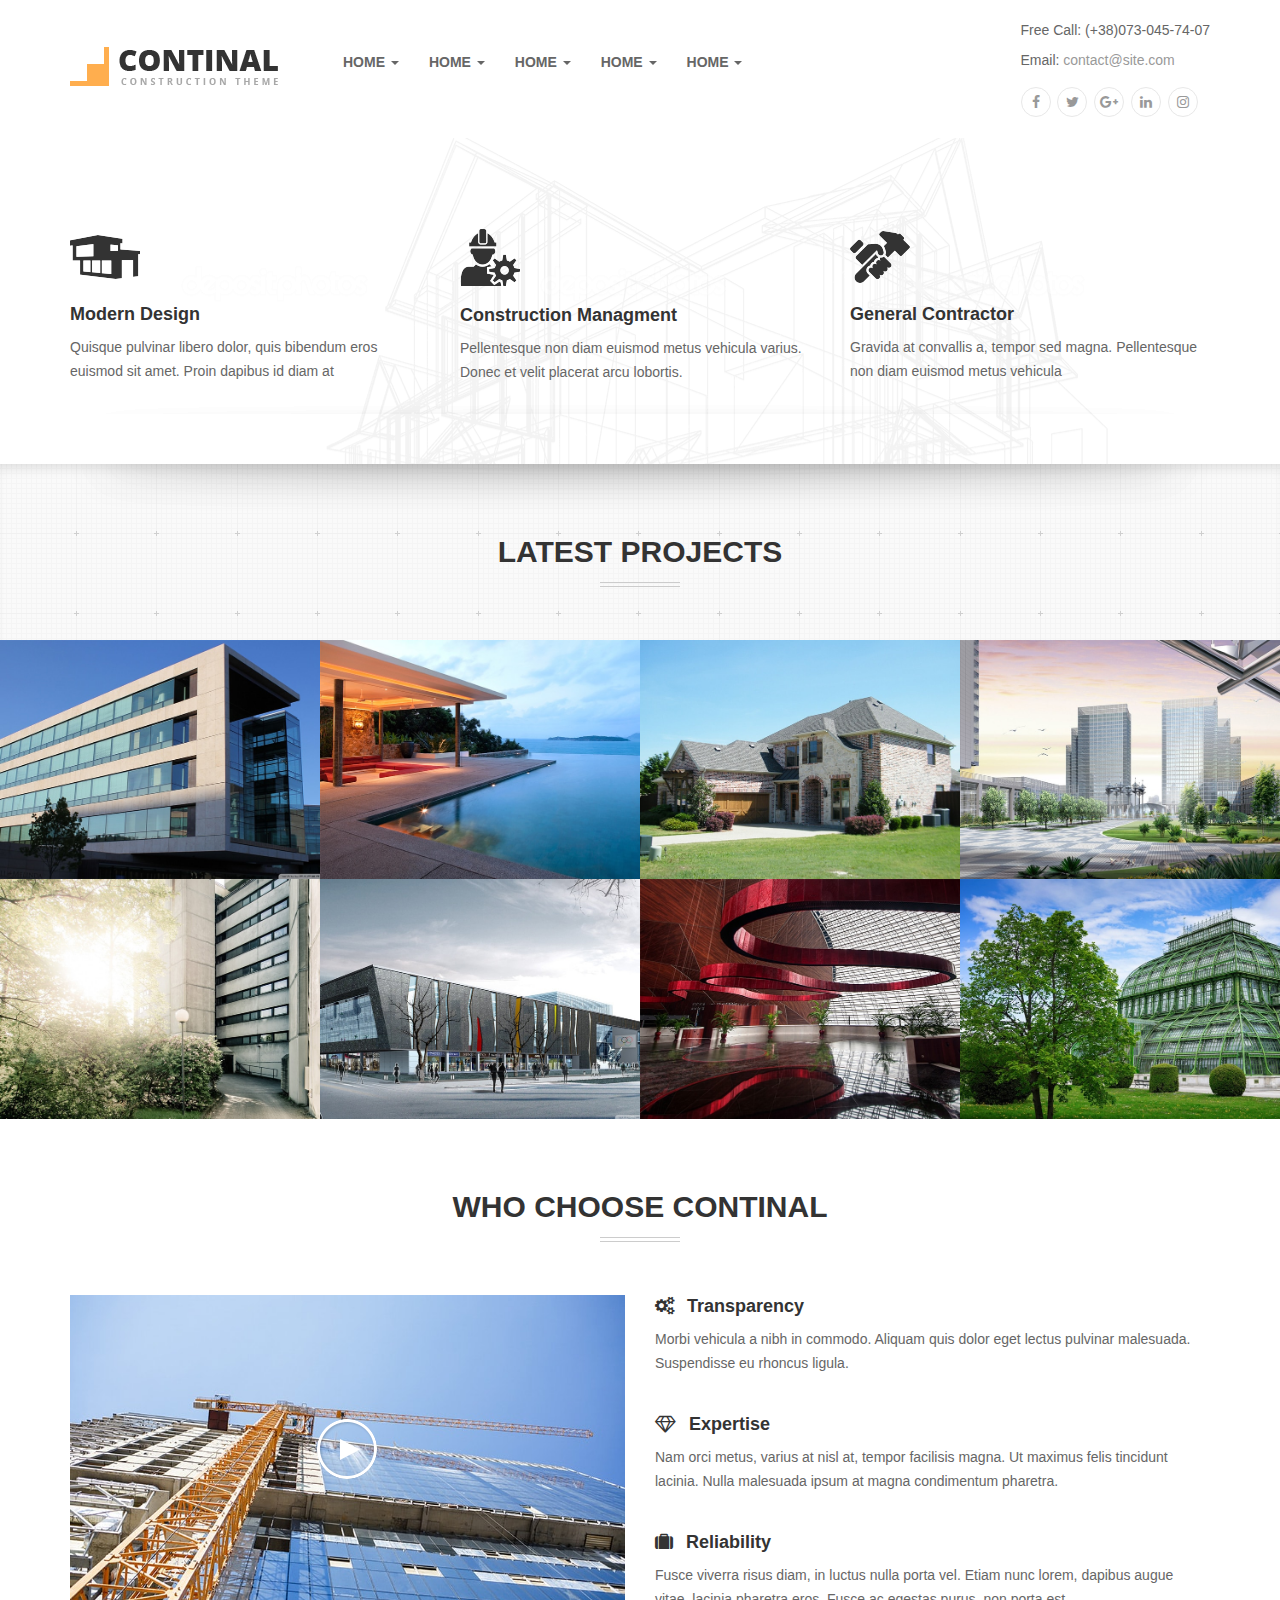
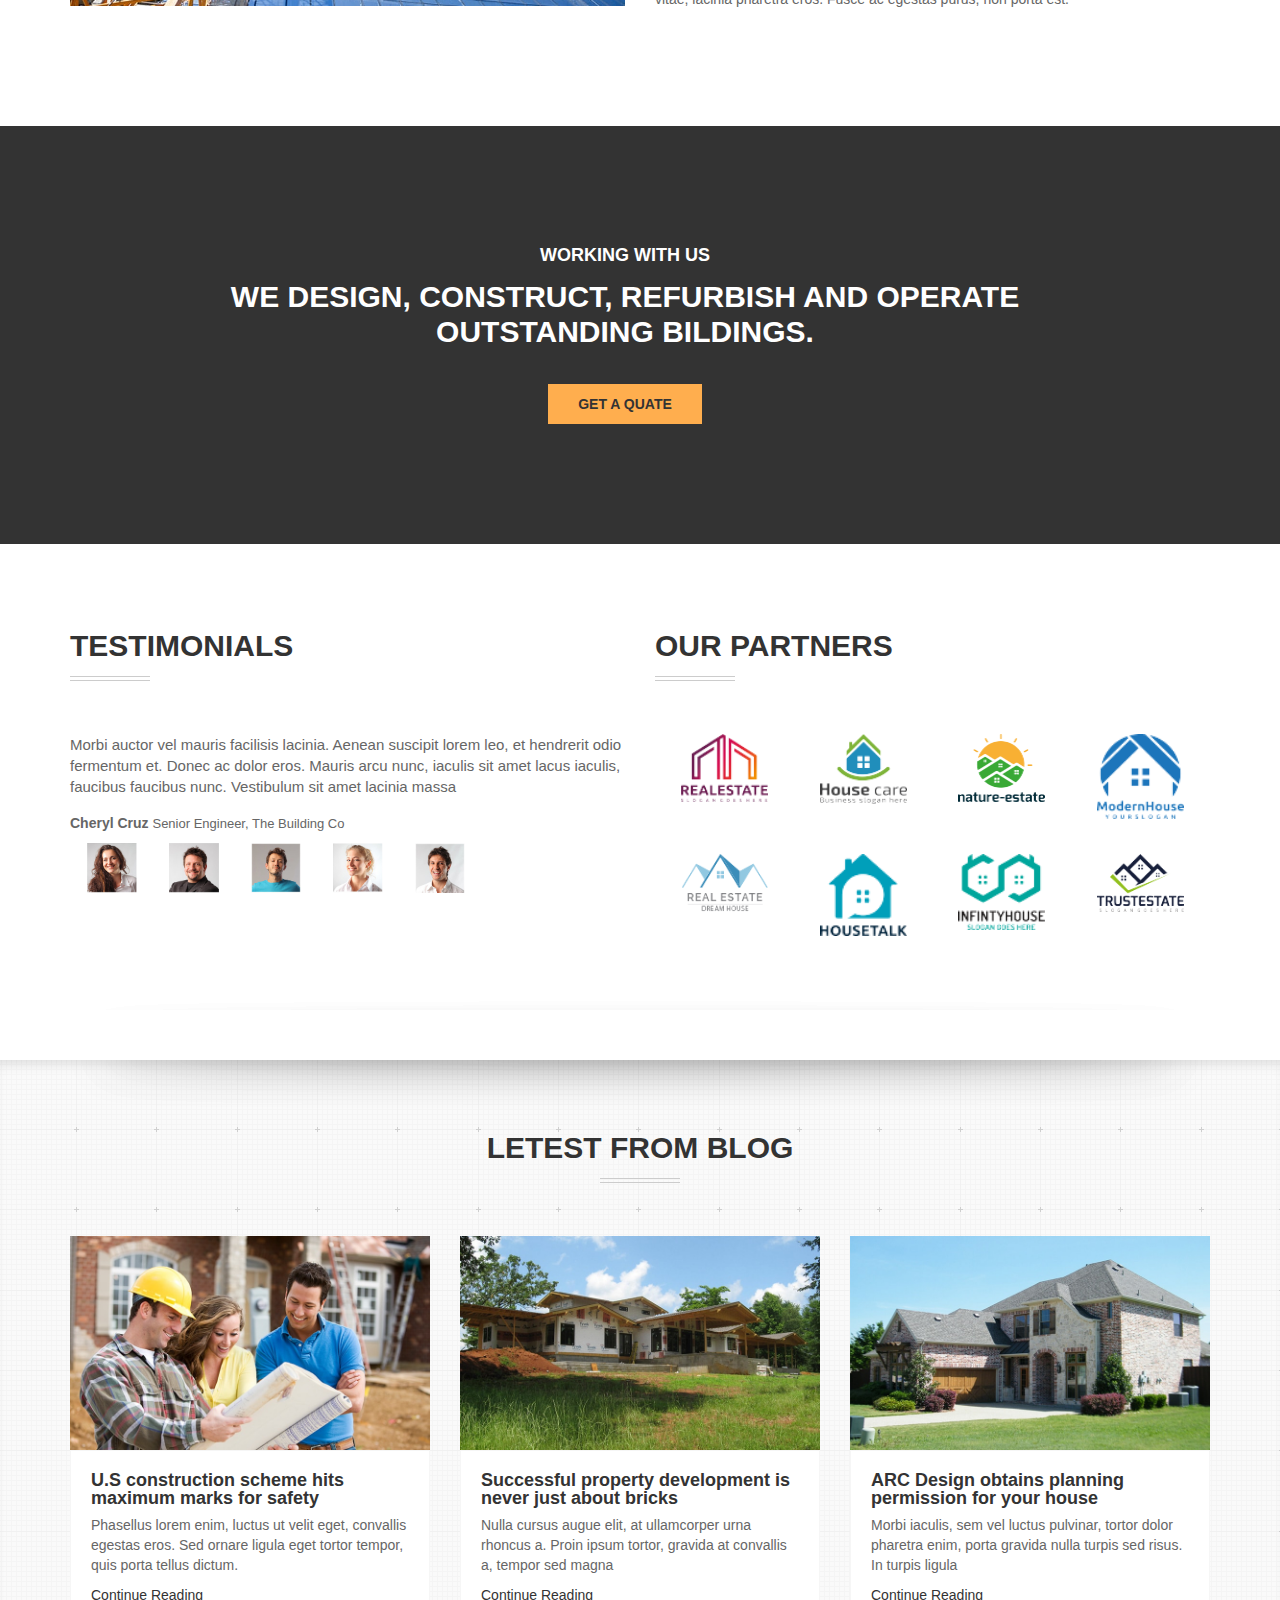
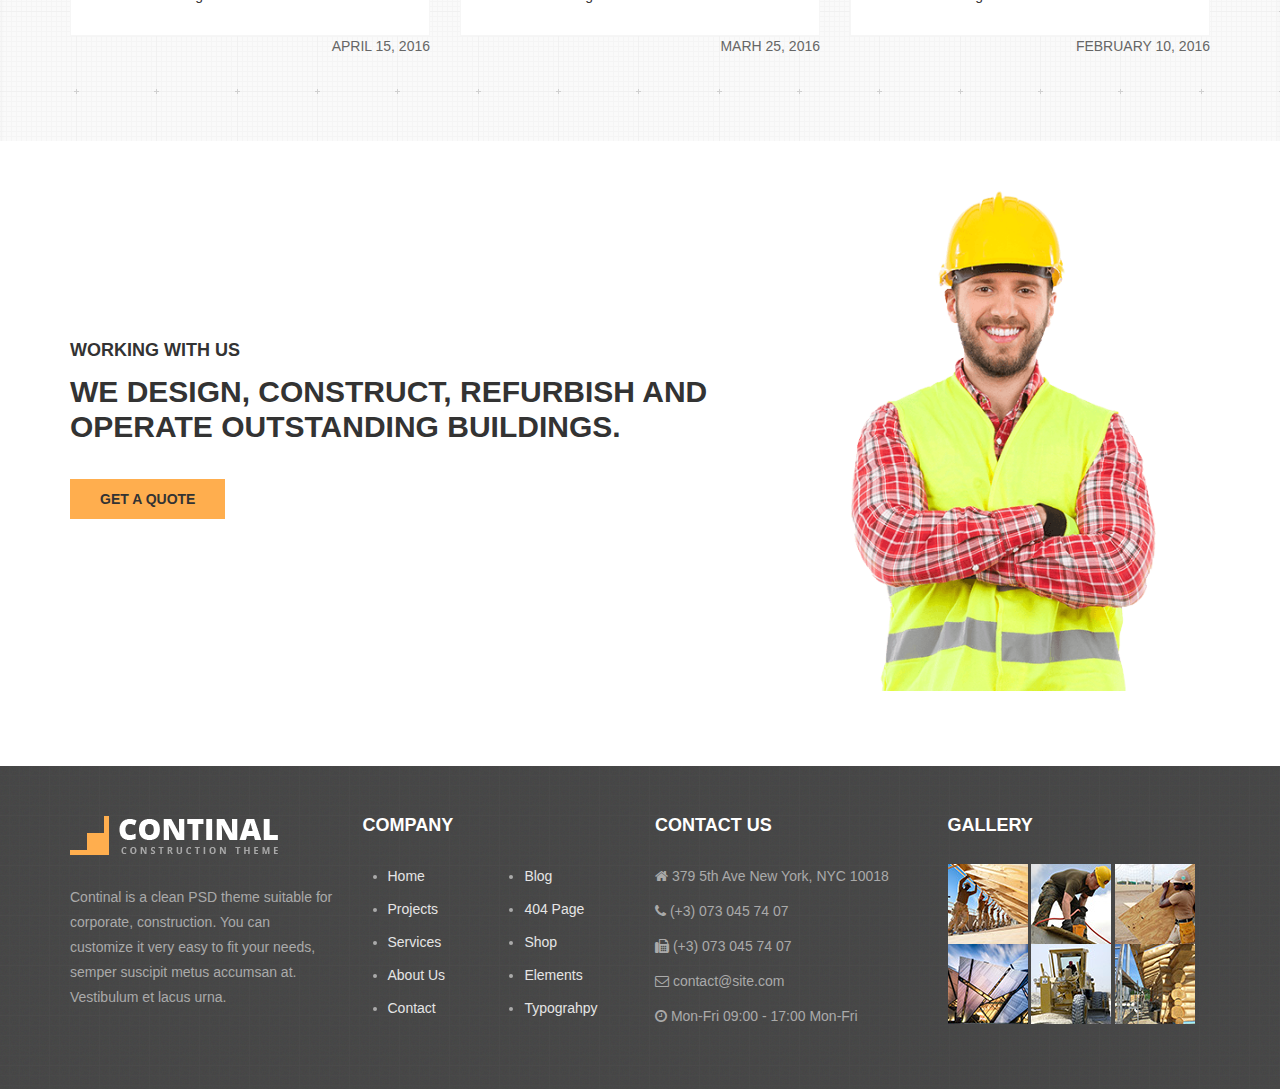
<file: index.html>
<!DOCTYPE html>
<html>
<head>
	<meta charset="utf-8">
	<meta http-equiv="X-UA-Compatible" content="IE=edge">
	<meta name="viewport" content="width=device-width, initial-scale=1">
	<title>continal</title>
	<link href="css/bootstrap.min.css" rel="stylesheet">
	<link href="css/main.css" rel="stylesheet">
	<link rel="stylesheet" href="https://cdnjs.cloudflare.com/ajax/libs/font-awesome/4.7.0/css/font-awesome.min.css">

</head>
<body class="homepage">
<header class="static">
	<div class="container">
	  <div class="logo">
		<a href="#"><img src="img/logo.png" alt=""></a>
	  </div>
	  		<div class="top-info">
				<p><span>Free Call:</span> (+38)073-045-74-07</p>
				<p class="e-mail"><span>Email:</span> <a href="#">contact@site.com</a></p>
				<div class="socials">
					<a href="#"><i class="fa fa-facebook"></i></a>
					<a href="#"><i class="fa fa-twitter"></i></a>
					<a href="#"><i class="fa fa-google-plus"></i></a>
					<a href="#"><i class="fa fa-linkedin"></i></a>
					<a href="#"><i class="fa fa-instagram"></i></a>
				</div>
			</div>
		 	<nav class="navbar" data-spy="affix" data-offset-top="197">
		      <div class="navbar-header">
		        <button type="button" class="navbar-toggle collapsed" data-toggle="collapse" data-target="#bs-example-navbar-collapse-1" aria-expanded="false">
		          <span class="sr-only">Toggle navigation</span>
		          <span class="icon-bar"></span>
		          <span class="icon-bar"></span>
		          <span class="icon-bar"></span>
		        </button>
		        
		      </div>
		      <div class="collapse navbar-collapse" id="bs-example-navbar-collapse-1">
		        <ul class="nav navbar-nav">
		          <li class="dropdown">
		            <a href="#" class="dropdown-toggle" data-toggle="dropdown" role="button" aria-haspopup="true" aria-expanded="false">HOME <span class="caret"></span></a>
		            <ul class="dropdown-menu">
		              <li><a href="#">Action</a></li>
		              <li><a href="#">Another action</a></li>
		              <li><a href="#">Something else here</a></li>
		              <li><a href="#">Separated link</a></li>
		              <li><a href="#">One more separated link</a></li>
		            </ul>
		          </li>
		          <li class="dropdown">
		            <a href="#" class="dropdown-toggle" data-toggle="dropdown" role="button" aria-haspopup="true" aria-expanded="false">HOME <span class="caret"></span></a>
		            <ul class="dropdown-menu">
		              <li><a href="#">Action</a></li>
		              <li><a href="#">Another action</a></li>
		              <li><a href="#">Something else here</a></li>
		              <li><a href="#">Separated link</a></li>
		              <li><a href="#">One more separated link</a></li>
		            </ul>
		          </li>
		          <li class="dropdown">
		            <a href="#" class="dropdown-toggle" data-toggle="dropdown" role="button" aria-haspopup="true" aria-expanded="false">HOME <span class="caret"></span></a>
		            <ul class="dropdown-menu">
		              <li><a href="#">Action</a></li>
		              <li><a href="#">Another action</a></li>
		              <li><a href="#">Something else here</a></li>
		              <li><a href="#">Separated link</a></li>
		              <li><a href="#">One more separated link</a></li>
		            </ul>
		          </li>
		          <li class="dropdown">
		            <a href="#" class="dropdown-toggle" data-toggle="dropdown" role="button" aria-haspopup="true" aria-expanded="false">HOME <span class="caret"></span></a>
		            <ul class="dropdown-menu">
		              <li><a href="#">Action</a></li>
		              <li><a href="#">Another action</a></li>
		              <li><a href="#">Something else here</a></li>
		              <li><a href="#">Separated link</a></li>
		              <li><a href="#">One more separated link</a></li>
		            </ul>
		          </li>
		          <li class="dropdown">
		            <a href="#" class="dropdown-toggle" data-toggle="dropdown" role="button" aria-haspopup="true" aria-expanded="false">HOME <span class="caret"></span></a>
		            <ul class="dropdown-menu">
		              <li><a href="#">Action</a></li>
		              <li><a href="#">Another action</a></li>
		              <li><a href="#">Something else here</a></li>
		              <li><a href="#">Separated link</a></li>
		              <li><a href="#">One more separated link</a></li>
		            </ul>
		          </li>
		        </ul>
		      </div>
		    </nav>
		</div>
    </div>
</header>

<div class="parallax parallax-hourse">
	<div class="container">
		<div class="row">

			<div class="col-xs-12 col-sm-4 ">
				<div class="features">
					<div class="top-img"><img src="img/features1.png" alt=""></div>
					<h4>Modern Design</h4>
					<p>Quisque pulvinar libero dolor, quis bibendum eros euismod sit amet. Proin dapibus id diam at</p>
				</div>
			</div>

			<div class="col-sm-4">
				<div class="features">
					<div class="top-img"><img src="img/features2.png" alt=""></div>
					<h4>Construction Managment</h4>
					<p>Pellentesque non diam euismod metus vehicula varius. Donec et velit placerat arcu lobortis.</p>
				</div>
			</div>

			<div class="col-sm-4">
				<div class="features">
					<div class="top-img"><img src="img/features3.png" alt=""></div>
					<h4>General Contractor</h4>
					<p>Gravida at convallis a, tempor sed magna. Pellentesque non diam euismod metus vehicula</p>
				</div>
			</div>

		</div>
	</div>
</div>
<section class="shadow-section">
	<div class="container">
		<div class="box-shadow"></div>
	</div>
</section>
<section class="gallery features-about">
	<div class="container-fluid">
	    <div class="row">
	    	<div class="text-center col-md-12">
				<h2>LATEST PROJECTS</h2>
			</div>	
	    </div>
		<div class="row">
			<div class="item col-xs-12 col-sm-4 col-md-3 ">
				<div class="image-project">
					<img src="img/project1.jpg" alt="">
					<a href="#" class="overlay"></a>
					<div class="content-bottom">
						<div class="inner">
							<h4><a href="">Dimen Center</a></h4>
							<div class="cat-name"><a href="#">Office</a>, <a href="#">Education</a></div>
						</div>
					</div>
				</div>
			</div>	
			<div class="item col-xs-12 col-sm-4 col-md-3">
				<div class="image-project">
					<img src="img/project2.jpg" alt="">
					<a href="#" class="overlay"></a>
					<div class="content-bottom">
						<div class="inner">
							<h4><a href="">Dimen Center</a></h4>
							<div class="cat-name"><a href="#">Office</a>, <a href="#">Education</a></div>
						</div>
					</div>
				</div>
			</div>			
			<div class="item col-xs-12 col-sm-4 col-md-3">
				<div class="image-project">
					<img src="img/project3.jpg" alt="">
					<a href="#" class="overlay"></a>
					<div class="content-bottom">
						<div class="inner">
							<h4><a href="">Dimen Center</a></h4>
							<div class="cat-name"><a href="#">Office</a>, <a href="#">Education</a></div>
						</div>
					</div>
				</div>
			</div>			
			<div class="item col-xs-12 col-sm-4 col-md-3">
				<div class="image-project">
					<img src="img/project4.jpg" alt="">
					<a href="#" class="overlay"></a>
					<div class="content-bottom">
						<div class="inner">
							<h4><a href="">Dimen Center</a></h4>
							<div class="cat-name"><a href="#">Office</a>, <a href="#">Education</a></div>
						</div>
					</div>
				</div>
			</div>
				<div class="item col-xs-12 col-sm-4 col-md-3 ">
				<div class="image-project">
					<img src="img/project5.jpg" alt="">
					<a href="#" class="overlay"></a>
					<div class="content-bottom">
						<div class="inner">
							<h4><a href="">Dimen Center</a></h4>
							<div class="cat-name"><a href="#">Office</a>, <a href="#">Education</a></div>
						</div>
					</div>
				</div>
			</div>	
			<div class="item col-xs-12 col-sm-4 col-md-3">
				<div class="image-project">
					<img src="img/project6.jpg" alt="">
					<a href="#" class="overlay"></a>
					<div class="content-bottom">
						<div class="inner">
							<h4><a href="">Dimen Center</a></h4>
							<div class="cat-name"><a href="#">Office</a>, <a href="#">Education</a></div>
						</div>
					</div>
				</div>
			</div>			
			<div class="item col-xs-12 col-sm-4 col-md-3">
				<div class="image-project">
					<img src="img/project7.jpg" alt="">
					<a href="#" class="overlay"></a>
					<div class="content-bottom">
						<div class="inner">
							<h4><a href="">Dimen Center</a></h4>
							<div class="cat-name"><a href="#">Office</a>, <a href="#">Education</a></div>
						</div>
					</div>
				</div>
			</div>			
			<div class="item col-xs-12 col-sm-4 col-md-3">
				<div class="image-project">
					<img src="img/project8.jpg" alt="">
					<a href="#" class="overlay"></a>
					<div class="content-bottom">
						<div class="inner">
							<h4><a href="">Dimen Center</a></h4>
							<div class="cat-name"><a href="#">Office</a>, <a href="#">Education</a></div>
						</div>
					</div>
				</div>
			</div>								
		</div>
    </div>		
</section>
<section class="why-choose">
	<div class="container">
	  <div class="row">
    	<div class="text-center col-md-12">
			<h2>WHO CHOOSE CONTINAL</h2>
		</div>	
   	  </div>
   	  <div class="row">
   	  	<div class="col-md-6">
   	  		<figure class="video">
   	  			<a href="">
   	  				<img src="img/video.jpg" alt="">
   	  				<img class="btn-play" src="img/video-play.png" alt="">
   	  			</a>
   	  		</figure>
   	  	</div>
   	  	<div class="col-md-6">
			<div class="features box4">
				<h4><i class="fa fa-cogs"></i>Transparency</h4>
			    <p>Morbi vehicula a nibh in commodo. Aliquam quis dolor eget lectus pulvinar malesuada. Suspendisse eu rhoncus ligula. </p>
			</div>
			<div class="features box4">
				<h4><span><i class="fa fa-diamond"></i>Expertise</span></h4>
				<p>Nam orci metus, varius at nisl at, tempor facilisis magna. Ut maximus felis tincidunt lacinia. Nulla malesuada ipsum at magna condimentum pharetra.</p>
			</div>
			<div class="features box4">
		     	<h4><span><i class="fa fa-suitcase"></i>Reliability</span></h4>
				<p>Fusce viverra risus diam, in luctus nulla porta vel. Etiam nunc lorem, dapibus augue vitae, lacinia pharetra eros. Fusce ac egestas purus, non porta est.</p>
			</div>
		</div>
   	  </div>

	</div>
</section>
<section class="parallax-action">
	<div class="overlay"></div>
	<div class="container">
		<div class="row col-md-12">
			<div class="get-action">
				<h4>WORKING WITH US</h4>
				<P>WE DESIGN, CONSTRUCT, REFURBISH AND OPERATE<br>OUTSTANDING BILDINGS. </P>
				<div>
					<a class="ot-btn btn-color btn-small" href="#">Get a Quate</a>
				</div>
			</div>
		</div>
	</div>
</section>
<section class="testi-partner">
	<dir class="container">
		<div class="row">
			<div class="col-md-6">
				<h2 class="left after">TESTIMONIALS</h2>
        <div id="exTab3">	
			<div class="tab-content clearfix">
			    <div class="tab-pane active" id="1b">
         		 <p>Morbi auctor vel mauris facilisis lacinia. Aenean suscipit lorem leo, et hendrerit odio fermentum et. Donec ac dolor eros. Mauris arcu nunc, iaculis sit amet lacus iaculis, faucibus faucibus nunc. Vestibulum sit amet lacinia massa<p>
		          	<div class="info">
					<strong>Cheryl Cruz</strong>
					<span>Senior Engineer, The Building Co</span>
					</div>
				</div>
				<div class="tab-pane" id="2b">
          			<p>Aenean suscipit lorem leo, et hendrerit odio fermentum et. Vestibulum sit amet lacinia massa. Donec ac dolor eros. Mauris arcu nunc, iaculis sit amet lacus iaculis, faucibus faucibus nunc.</p>
          			<div class="info">
					<strong>Cheryl Cruz</strong>
					<span>Senior Engineer, The Building Co</span>
					</div>
				</div>
        		<div class="tab-pane" id="3b">
                   <p>Nulla eleifend, sapien eget porttitor maximus, nisl ante convallis dolor, nec consequat felis ex a ex. Etiam vestibulum enim euismod dui vestibulum, vitae fringilla nibh consectetur. Integer at volutpat augue.</p>
          			<div class="info">
					<strong>Cheryl Cruz</strong>
					<span>Senior Engineer, The Building Co</span>
					</div>
				</div>
         		 <div class="tab-pane" id="4b">
                    <p>In hac habitasse platea dictumst. Mauris orci lectus, pretium sed vehicula at, aliquet quis tellus. Quisque justo odio, elementum in lobortis nec, accumsan et nisi. Donec mattis ex aliquam enim congue aliquet. </p>
          			<div class="info">
					<strong>Cheryl Cruz</strong>
					<span>Senior Engineer, The Building Co</span>
					</div>
				</div>
				<div class="tab-pane" id="5b">
                    <p>Sed nec velit interdum, tempor nunc ac, consequat risus. Nunc massa augue, fermentum in dapibus in, mattis non orci. Donec consequat ac eros non elementum. Mauris condimentum imperdiet blandit. Vestibulum sit amet lacinia massa</p>
          			<div class="info">
					<strong>Cheryl Cruz</strong>
					<span>Senior Engineer, The Building Co</span>
					</div>
			    </div>
		    </div>
				<ul class="nav spec nav-pills">
				<li class="active">
				<li><a  a href="#1b" data-toggle="tab"><img src="img/testi1.jpg" alt=""></a>
				</li>
				<li><a href="#2b" data-toggle="tab"><img src="img/testi2.jpg" alt=""></a>
				</li>
				<li><a href="#3b" data-toggle="tab"><img src="img/testi3.jpg" alt=""></a>
				</li>
				<li><a href="#4b" data-toggle="tab"><img src="img/testi4.jpg" alt=""></a>
				</li>
				<li><a href="#5b" data-toggle="tab"><img src="img/testi5.jpg" alt=""></a>
				</li>
                </li>
                </ul> 

				</div>

				</div>
			<div class="col-md-6">
				<h2 class="left after">OUR PARTNERS</h2>
				<div class="list-logo">
					<div class="item-logo col-md-3 col-sm-3 col-xs-6">
						<a href="#"><img src="img/client1.png" alt=""></a>
					</div>
					<div class="item-logo col-md-3 col-sm-3 col-xs-6">
						<a href="#"><img src="img/client2.png" alt=""></a>
					</div>
					<div class="item-logo col-md-3 col-sm-3 col-xs-6">
						<a href="#"><img src="img/client3.png" alt=""></a>
					</div>
					<div class="item-logo col-md-3 col-sm-3 col-xs-6">
						<a href="#"><img src="img/client4.png" alt=""></a>
					</div>
					<div class="item-logo col-md-3 col-sm-3 col-xs-6">
						<a href="#"><img src="img/client5.png" alt=""></a>
					</div>
					<div class="item-logo col-md-3 col-sm-3 col-xs-6">
						<a href="#"><img src="img/client6.png" alt=""></a>
					</div>
					<div class="item-logo col-md-3 col-sm-3 col-xs-6">
						<a href="#"><img src="img/client7.png" alt=""></a>
					</div>
					<div class="item-logo col-md-3 col-sm-3 col-xs-6">
						<a href="#"><img src="img/client8.png" alt=""></a>
					</div>			
				</div>
			</div>
		</div>
	</div>
</section>
<section class="shadow-section">
	<div class="container">
		<div class="box-shadow"></div>
	</div>
</section>
<section class="latest-blog features-about">
	<div class="container">
		 <div class="row">
	    	<div class="text-center col-md-12">
				<h2>LETEST FROM BLOG</h2>
			</div>	
	   	 </div>
	   	 <div class="row">
			<div class="item-post col-md-4">
				<a href=""><img src="img/blog-home1.jpg" alt=""></a>
			  <div class="desc">
				<h4><a href="blog-post.html">U.S construction scheme hits maximum marks for safety</a></h4>
				<p>Phasellus lorem enim, luctus ut velit eget, convallis egestas eros. Sed ornare ligula eget tortor tempor, quis porta tellus dictum.</p>
				<p><a href="blog-post.html" class="more-link">Continue Reading</a></p>
			  </div>
				<p class="date-post">APRIL 15, 2016</p>
			</div>
			<div class="item-post col-md-4">
				<a href=""><img src="img/blog-home2.jpg" alt=""></a>
			  <div class="desc">
				<h4><a href="blog-post.html">Successful property development is never just about bricks</a></h4>
				<p>Nulla cursus augue elit, at ullamcorper urna rhoncus a. Proin ipsum tortor, gravida at convallis a, tempor sed magna</p>
				<p><a href="blog-post.html" class="more-link">Continue Reading</a></p>
			  </div>
				<p class="date-post">MARH 25, 2016</p>
			</div>	
			<div class="item-post col-md-4">
				<a href=""><img src="img/blog-home3.jpg" alt=""></a>
			  <div class="desc">
				<h4><a href="blog-post.html">ARC Design obtains planning permission for your house</a></h4>
				<p>Morbi iaculis, sem vel luctus pulvinar, tortor dolor pharetra enim, porta gravida nulla turpis sed risus. In turpis ligula</p>
				<p><a href="blog-post.html" class="more-link">Continue Reading</a></p>
			  </div>
				<p class="date-post">FEBRUARY 10, 2016</p>
			</div>				
	   	 </div>
	</div>
</section>
<section class="action-image">
	<div class="container">
		<div class="row">
			<div class="col-md-8">
				<div class="get-action dark">
					<h4>WORKING WITH US</h4>
					<p>WE DESIGN, CONSTRUCT, REFURBISH AND OPERATE OUTSTANDING BUILDINGS.</p>
					<div><a href="#" class="ot-btn btn-color btn-small">Get a Quote</a></div>
				</div>
			</div>
			<div class="col-md-4">
				<div class="image-right">
					<img src="img/man.png" alt="">
				</div>
			</div>
		</div>
	</div>
</section>
<footer>
	<div class="widget-footer">
		<div class="container">
			<div class="row">
				<div class="col-md-3 col-sm-6">
					<div class="widget">
						<h4>
							<img src="img/logo-footer.png" alt="">
						</h4>
						<p>Continal is a clean PSD theme suitable for corporate, construction. You can customize it very easy to fit your needs, semper suscipit metus accumsan at. Vestibulum et lacus urna. </p>
					</div>
				</div>
				<div class="col-md-3 col-sm-6">
					<div class="widget">
						<h4>Company</h4>
						<div class="row">
							<div class="col-xs-6 col-lg-5">
								<ul>
									<li>
										<a href="">Home</a>
									</li>
									<li>
										<a href="">Projects</a>
									</li>
									<li>
										<a href="">Services</a>
									</li>
									<li>
										<a href="">About Us</a>
									</li>
									<li>
										<a href="">Contact</a>
									</li>
								</ul>
							</div>
							<div class="col-xs-6 col-lg-7">
								<ul>
									<li>
										<a href="">Blog</a>
									</li>
									<li>
										<a href="">404 Page</a>
									</li>
									<li>
										<a href="">Shop</a>
									</li>
									<li>
										<a href="">Elements</a>
									</li>
									<li>
										<a href="">Typograhpy</a>
									</li>
								</ul>
							</div>
						</div>
					</div>
				</div>
				<div class="col-md-3 col-sm-6">
						<h4>Contact Us</h4>
						<div class="textwidget">
							<p><i class="fa fa-home"></i> 379 5th Ave  New York, NYC 10018</p>
							<p><i class="fa fa-phone"></i> (+3) 073 045 74 07</p>
							<p><i class="fa fa-fax"></i> (+3) 073 045 74 07</p>
							<p><i class="fa fa-envelope-o"></i> contact@site.com</p>
							<p><i class="fa fa-clock-o"></i> Mon-Fri 09:00 - 17:00 Mon-Fri</p>
						</div>
				</div>
				<div class="col-md-3 col-sm-6">
						<h4>Gallery</h4>
						<div class="gallery-image">
							<a href="#"><img src="img/gallery1.jpg" alt=""></a>
							<a href="#"><img src="img/gallery2.jpg" alt=""></a>
							<a href="#"><img src="img/gallery3.jpg" alt=""></a>
							<a href="#"><img src="img/gallery4.jpg" alt=""></a>
							<a href="#"><img src="img/gallery5.jpg" alt=""></a>
							<a href="#"><img src="img/gallery6.jpg" alt=""></a>							
						</div>
				</div>
			</div>
		</div>
	</div>
</footer>
<!-- jQuery (necessary for Bootstrap's JavaScript plugins) -->
    <script src="https://ajax.googleapis.com/ajax/libs/jquery/1.12.4/jquery.min.js"></script>
    <!-- Include all compiled plugins (below), or include individual files as needed -->
    <script src="js/bootstrap.min.js"></script>
</body>
</html>
</file>
<file: css/main.css>
body {
  font-family: 'Open Sans', Arial, sans-serif;
  color: #666;
  font-size: 14px;
  word-wrap: break-word;
}
::selection {
    color: #fff;
    background: #ffae4e;
}
h1, h2, h3, h4, h5, h6 {
    font-weight: 700;
    line-height: 1.2;
    color: #333;
}
h2{
    font-size: 30px;
    margin-bottom: 70px;
    position: relative;
}
h2:before{
    content: '';
    position: absolute;
    height: 1px;
    background: #ccc;
    width: 80px;
    bottom: -13px;
    left: 50%;
    margin-left: -40px;
}
h2:after{
    content: '';
    position: absolute;
    height: 1px;
    background: #ccc;
    width: 80px;
    bottom: -17px;
    left: 50%;
    margin-left: -40px;
}
.homepage section {
    padding: 50px 0 75px;
    position: relative;
}
.static{
	transition: 3s;
	background: #fff;
	z-index: 999;
}
.static.container{
	width: 1170px;
	padding-left: 15px;
	padding-right: 15px;
}
.logo{
	margin-top: 47px;
	float: left;
}
.container.info {
    float: right;
    font-size: 13px;
    text-transform: uppercase;
    font-weight: bold;
    color: #888;
    margin: 16px 0;
    padding-left: 30px;
    border-left: 1px solid #f2f2f2;
    -webkit-transition: .3s;
    transition: .3s;
}
.info p {
    line-height: 20px;
}
.e-mail a{
	text-decoration: none;
    color: #999;
    
}
.e-mail a hover:{
    text-decoration: none;
  background: orange;
    
}
.top-info .socials {
    padding-top: 7px;
}
.socials a{
    width: 30px;
    height: 30px;
    display: inline-block;
    text-align: center;
    border: 1px solid #e8e8e8;
    color: #999;
    -webkit-border-radius: 50%;
    border-radius: 50%;
    line-height: 28px;
    margin-right: 3px;
}
.socials a hover:{
	text-decoration: none;
	background: orange;
}  
.top-info {
    float: right;
    margin-top: 20px;
}

.socials a:hover{
    color: orange;
    border: 1px solid  orange;
}
 .navbar-nav {
    margin-top: 36px;
        float: left;
    margin-left: 50px;
    text-transform: uppercase;
    -webkit-transition: .3s;
    transition: .3s;
}
.dropdown{
    display: inline-block;

}
.dropdown li{
    position: relative;
    clear: both;
}
.dropdown  a{
    padding: 0 23px;
    color: #666;
    font-weight: bold;

}
.dropdown-menu>li>a:hover, .dropdown-menu>li>a:focus{
    background: #ffae4e;
    color: #333;
}
.dropdown-menu li{
    position: relative;
    clear: both;
}
.dropdown-menu li a{
    line-height: 41px;
    padding: 0 23px;
    font-size: 13px;
    color: #666;
    font-weight: bold;
    -
}
.dropdown:hover .dropdown-menu {
    display: block;
}
.navbar-toggle .icon-bar{
    background: #666;
}
.collapse navbar-collapse{
    display: block;
    padding: 0;
    border-top: 1px solid #e9e9e9;
}
.parallax-hourse {
    background-image: url(../img/bg-hourse.png);
    padding: 90px 0 70px;
    position: relative;
    z-index: 10;
} 
.parallax {
    background-attachment: fixed;
    background-position: center center;
    background-repeat: no-repeat;
}
.homepage .features{}
.features .top-img {
    min-height: 57px;
    line-height: 57px;
}
.features h4 {
    margin: 20px 0 12px;
    line-height: 1;
    color: #333;
    font-weight: 700;
    font-size: 18px;
    font-family: inherit;
}
.features  p {
    line-height: 24px;
}
.homepage .gallery{
    padding: 50px 0 0px;
    position: relative;
}
 .homepage .shadow-section, .shadow-section {
    margin-top: -50px;
    padding: 0;
    z-index: 0;
    position: relative;
}
.box-shadow {
    width: 100%;
    height: 50px;
    background: #FFF;
    margin: auto;
    position: relative;
}
.box-shadow:before, .box-shadow:after {
    content: "";
     position: absolute; 
     z-index: -1; 
    -webkit-box-shadow: 0 0 40px rgba(0, 0, 0, 0.8); 
    box-shadow: 0 0 40px rgba(0, 0, 0, 0.8);
    top: 80%;
    bottom: 0;
    left: 30px;
    right: 30px;
    -webkit-border-radius: 50%;
    border-radius: 50%;
}
.features-about {
    -webkit-box-shadow: inset 0px 10px 14px -8px rgba(0, 0, 0, 0.14);
    box-shadow: inset 0px 10px 14px -8px rgba(0, 0, 0, 0.14);
    background: url(../img/bg-square.png) repeat;
    background-position: -8px -15px;
}
.gallery.h2{
    margin-bottom: 70px;
    position: relative;
    font-weight: 700;
    line-height: 1.2;
    color: #333;
    font-size: 30px;
}
.gallery .item{
    padding-left: 0px;
    padding-right: 0px;
}
.image-project {
    position: relative;
    overflow: hidden;
    display: block;
    cursor: pointer;
}
.image-project img{
    max-width: 100%;
    height: auto;
    -webkit-transform: scale(1);
    -ms-transform: scale(1);
    transform: scale(1);
    -webkit-transition: 0.6s;
    transition: 0.6s;
}
.image-project .overlay {
    position: absolute;
    z-index: 2;
    left: 0;
    top: 0;
    width: 100%;
    height: 100%;
    background: rgba(0, 0, 0, 0.7);
    -webkit-transition: 0.6s;
    transition: 0.6s;
   display: none;
}
.item:hover .image-project img{
    -webkit-transform: scale(1.2);
    -ms-transform: scale(1.2);
    transform: scale(1.2);
}
.item:hover .image-project .overlay {
    background: rgba(0, 0, 0, 0.7);
    position: absolute;
    left: 0;
    top: 0;
    width: 100%;
    height: 100%;
    text-align: center;
    display: block;
    -webkit-transition: 0.4s;
    transition: 0.4s;
} 
.content-bottom { 
    position: absolute;
    z-index: 2;
    bottom: 30px;
    left: 30px;
    text-align: left;
}
.content-bottom .inner {
    -webkit-transition: 0.3s;
    transition: 0.3s;
    opacity: 0;
}

.item:hover.content-bottom{
    display: block;
    transition: height 4s;
}
.item:hover .content-bottom .inner {
    opacity: 1;
}
.content-bottom .inner a{
    color: #fff;
}
h4 {
    line-height: 1;
    margin: 0 0 8px;
    font-weight: 600;
    text-transform: uppercase;
}
.cat-name{
    color: #ccc;
}
.cat-name a{
    font-size: 13px
}
.video {
  margin: 0;
  position: relative;
  padding-bottom: 56.25%;
  padding-top: 0;
  height: 0;
  overflow: hidden;
}
.video a {
  position: relative;
}
.video img {
    max-width: 100%;
    height: auto;
}
.video .btn-play {
    position: absolute;
    top: 50%;
    left: 50%;
    margin: -30px 0 0 -30px;
}
.video iframe {
  position: absolute;
  top: 0;
  left: 0;
  width: 100%;
  height: 100%;
}
.why-choose .features {
    width: 100%;
    margin-bottom: 40px;
}
.why-choose .features h4 {
    margin-top: 2px;
}
.features h4 {
    margin: 20px 0 12px;
    line-height: 1;
    font-weight: 700;
    text-transform: none;
}
.features.box4 i {
    margin-right: 13px;
    float: left;
}
.features p {
    line-height: 24px;
}
.homepage .parallax-action{
    padding: 120px 0;
    background: url(../img/bg-home1.jpg) repeat;
    -webkit-background-size: cover;
    background-size: cover;
    background-attachment: fixed;
    z-index: 1;
}
.parallax-action img{
    width: 100
    height:auto;
}
.homepage .parallax-action .overlay{
    background: rgba(0, 0, 0, 0.8);
    position: absolute;
    height: 100%;
    width: 100%;
    top: 0;
    left: 0;
}
.get-action {
    text-align: center;
    color: #fff;
}
.get-action h4 {
    color: #fff;
    margin-bottom: 15px;
}
.get-action p {
    margin-bottom: 35px;
    font-size: 30px;
    font-weight: bold;
    line-height: 35px;
}
.get-action a {
    padding-left: 30px;
    padding-right: 30px;
}
.btn-small {
    padding: 13px 23px;
}
.btn-color {
    background: #ffae4e;
    color: #333;
}
.btn-color:hover {
    background: #333;
    color: #fff;
    text-decoration: none;
}

.nav  li img{
    width: 50px;
}

.nav>li>a :hover{
    border: 2px solid orange;
}
.tab-pane p{
    margin-bottom: 15px;
     font-size: 15px;
}
.info span{
    font-size: 13px;
}
#exTab3.nav>li>a {
    position: relative;
    display: block;
    padding: 0px;
}
.nav-pills>li.active>a{
    color: #fff;
    background-color: #fff;
}
.list-logo .item-logo {
    text-align: center;
    margin-bottom: 35px;
}
.item-logo img {
    width: 80%;
}
h2.left.after:before, h2.left.after:after {
    left: 0;
    margin-left: 0;
}

.item-post a img {
    max-width: 100%;
    height: auto;
}
.item-post .desc{
    padding: 20px;
    background: #fff;
    border: 1px solid #f6f6f6;
    padding: 20px;
    background: #fff;
}
.date-post{
    float: right;
}
.date-post a{
    color:#333; 
}

.latest-post .item-post .more-link a{
    margin-top: 10px;
    color: #337ab7;
    text-decoration: none;
}
.desc h4 a {
    text-transform: none;
    text-decoration: none;
    color: #333;
}
.desc h4 a:hover { 
    color: orange;
}
.desc p a {
    text-decoration: none;
    color: #333;
}
.desc p a:hover { 
    color: orange;
}
.get-action.dark {
    color: #333;
    text-align: left;
    padding-top: 150px;
}
.get-action.dark h4 {
    color: #333;
}
.get-action h4 {
    margin-bottom: 15px;
}
.get-action.dark {
    color: #333;
    text-align: left;
}
.get-action p {
    margin-bottom: 35px;
    font-size: 30px;
    font-weight: bold;
    line-height: 35px;
}
.image-right img {
    width: 85%;
}
.ot-btn {
    -webkit-transition: 0.3s;
    transition: 0.3s;
    border: none;
    font-weight: bold;
    display: inline-block;
    line-height: 1;
    text-transform: uppercase;
    text-decoration: none;
}
footer {
    background: url(../img/bg-dark.png) repeat;
}
footer .widget-footer {
    padding: 50px 0;
    color: #aaa;
    line-height: 25px;
}
footer .widget-footer h4 {
    color: #fff;
    text-transform: uppercase;
    margin-bottom: 30px;
}
footer .widget-footer ul a {
    line-height: 25px;
    display: block;
}
footer a {
    color: #e5e5e5;
}
.col-lg-5 {
    padding-left: 0px;
}
.col-lg-5 li {
    margin-bottom: 8px;
}
.col-lg-7 li{
   margin-bottom: 8px;
}
.col-lg-5 ul li a:hover {
   color:orange;
    text-decoration: none;
}
.col-lg-7 ul li a:hover {
   color:orange;
    text-decoration: none;
}



@media (min-width: 768px) {
    .navbar-nav>li {
        float: left;
    }

}
@media(max-width: 991px) {
    .top-info {
        display:none;
    }
    
    .collapse navbar-collapse {
        text-align: left;
        background: #fff;
    }

    .image-right{
        display: none;
    }

}
@media (max-width: 1199px){
.get-action.dark {
    padding: 100px 0;
}
}
</file>
